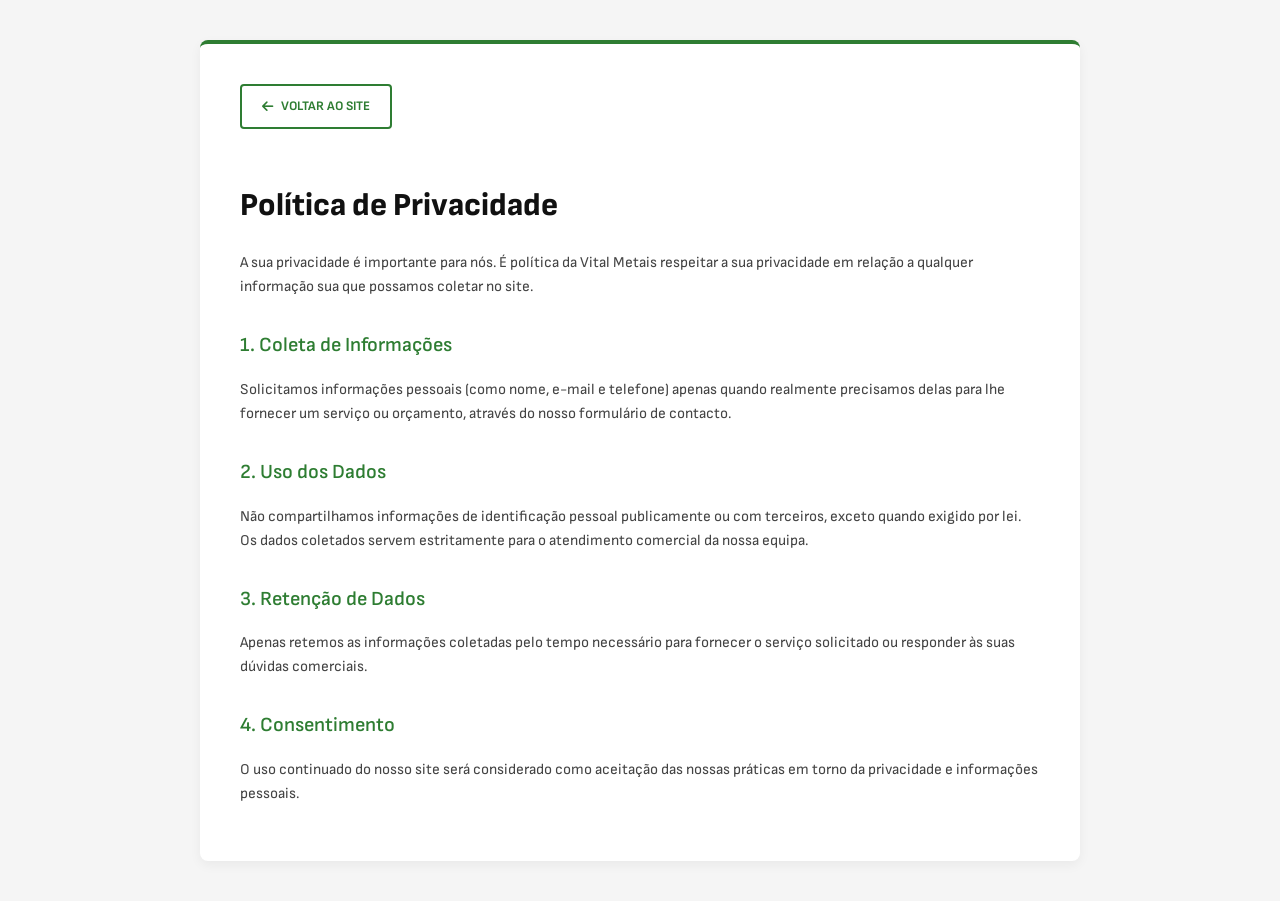
<file: politica-privacidade.html>
<!DOCTYPE html>
<html lang="pt-BR">
<head>
  <meta charset="UTF-8">
  <meta name="viewport" content="width=device-width, initial-scale=1.0">
  <title>Política de Privacidade — Vital Metais</title>
  <link href="https://fonts.googleapis.com/css2?family=Sofia+Sans:wght@300;400;600;800&display=swap" rel="stylesheet">
  <link rel="stylesheet" href="https://cdnjs.cloudflare.com/ajax/libs/font-awesome/6.7.2/css/all.min.css">
  <style>
    body { font-family: 'Sofia Sans', sans-serif; background-color: #F5F5F5; color: #111; margin: 0; padding: 40px 5%; line-height: 1.6; }
    .container { max-width: 800px; margin: 0 auto; background: #fff; padding: 40px; border-radius: 8px; box-shadow: 0 4px 12px rgba(0,0,0,0.05); border-top: 4px solid #2E7D32; }
    h1 { color: #111; font-weight: 800; font-size: 32px; margin-bottom: 20px; }
    h2 { color: #2E7D32; font-weight: 600; font-size: 20px; margin-top: 30px; }
    p { color: #444; font-size: 15px; }
    .btn-back { display: inline-flex; align-items: center; gap: 8px; background: transparent; border: 2px solid #2E7D32; color: #2E7D32; padding: 10px 20px; border-radius: 4px; font-weight: 700; text-transform: uppercase; text-decoration: none; font-size: 13px; cursor: pointer; margin-bottom: 30px; transition: all 0.2s; }
    .btn-back:hover { background: #2E7D32; color: #fff; }
  </style>
</head>
<body>
  <div class="container">
    <a href="index.html" class="btn-back">
      <i class="fas fa-arrow-left"></i> Voltar ao site
    </a>
    <h1>Política de Privacidade</h1>
    <p>A sua privacidade é importante para nós. É política da Vital Metais respeitar a sua privacidade em relação a qualquer informação sua que possamos coletar no site.</p>
    <h2>1. Coleta de Informações</h2>
    <p>Solicitamos informações pessoais (como nome, e-mail e telefone) apenas quando realmente precisamos delas para lhe fornecer um serviço ou orçamento, através do nosso formulário de contacto.</p>
    <h2>2. Uso dos Dados</h2>
    <p>Não compartilhamos informações de identificação pessoal publicamente ou com terceiros, exceto quando exigido por lei. Os dados coletados servem estritamente para o atendimento comercial da nossa equipa.</p>
    <h2>3. Retenção de Dados</h2>
    <p>Apenas retemos as informações coletadas pelo tempo necessário para fornecer o serviço solicitado ou responder às suas dúvidas comerciais.</p>
    <h2>4. Consentimento</h2>
    <p>O uso continuado do nosso site será considerado como aceitação das nossas práticas em torno da privacidade e informações pessoais.</p>
  </div>
</body>
</html>
</file>
